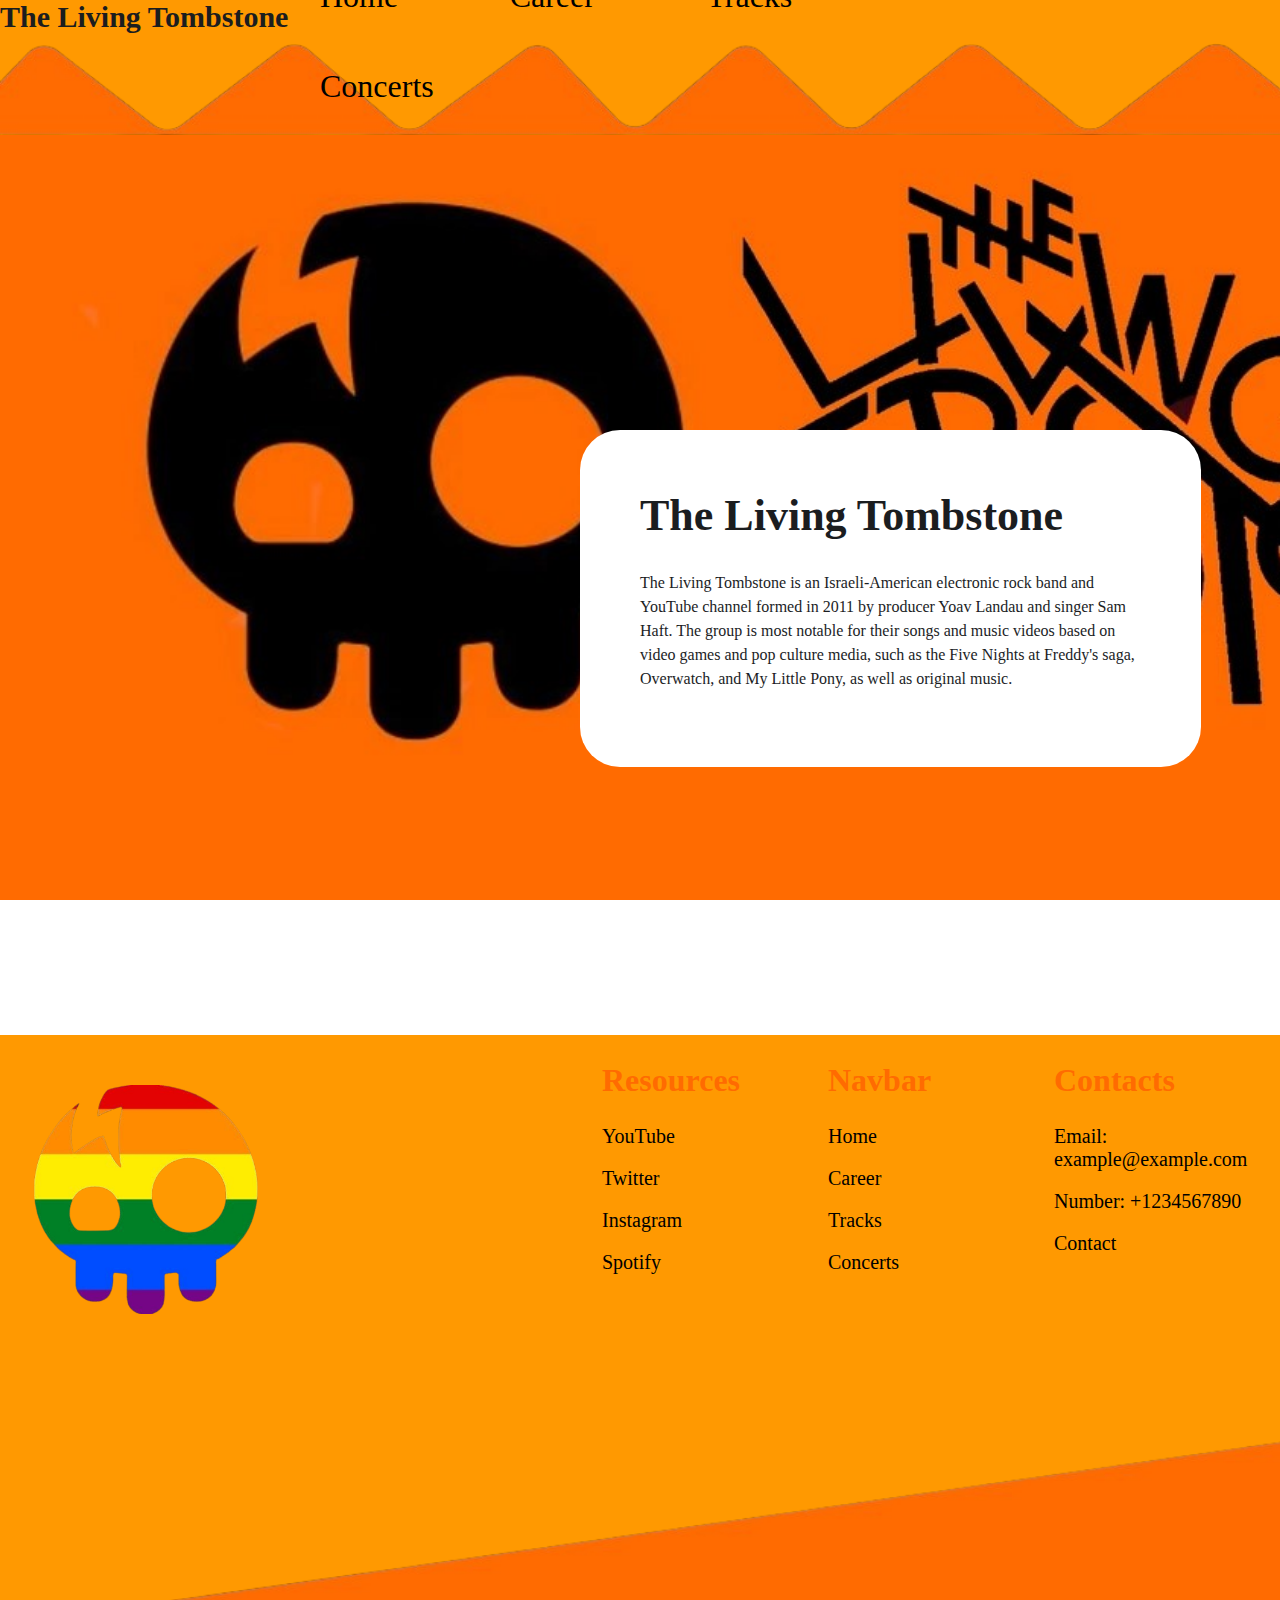
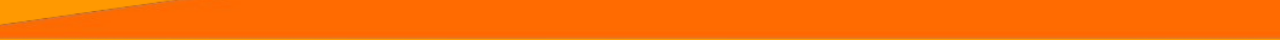
<file: index.html>
<!DOCTYPE html>
<html lang="en">
<head>
    <meta charset="UTF-8">
    <link rel="icon" href="[data-uri]" type="image/x-icon">
    <title>The Living Tombstone</title>
    <meta name="viewport" content="width=device-width, initial-scale=1.0">
    <link href="css/home.css" rel="stylesheet" type="text/css" />
</head>
<body>
    <nav class="navbar">
        <!-- Фонове зображення -->
        <div class="navbar-background"></div>
        
        <!-- Вміст навбару -->
        <h2 class="navbar-title">The Living Tombstone</h2>
        <ul class="navbar-list">
            <li class="navbar-item"><a class="navbar-link" href="index.html">Home</a></li>
            <li class="navbar-item"><a class="navbar-link" href="Career.html">Career</a></li>
            <li class="navbar-item"><a class="navbar-link" href="Tracks.html">Tracks</a></li>
            <li class="navbar-item"><a class="navbar-link" href="Concerts.html">Concerts</a></li>
        </ul>

        <div class="navbar-photo"></div>
    </nav>
    

    <div class="group-page">

        <div class="wrapper">
          <div class="group-text-container">
            <h1 class="group-title">The Living Tombstone</h1>
            <p class="group-descr">
                The Living Tombstone is an Israeli-American electronic rock band and
                YouTube channel formed in 2011 by producer Yoav Landau and singer Sam Haft. 
               The group is most notable for their songs and music videos based on video games and pop culture media, such as the Five Nights at Freddy's saga, Overwatch, and
               My Little Pony, as well as original music.
            </p>
          </div>
        </div>
      </div>

<!-- Модальное окно -->

<div  id="myModal" class="login-box">
    <span class="close" onclick="closeModal()">&times;</span>
    <form>
      <div class="user-box">
        <input type="text" id="name" name="name" required="">
        <label for="name">Имя и фамилия:</label>
      </div>
      <div class="user-box">
        <input type="tel" id="phone" name="phone" required="">
        <label for="phone">Номер телефона:</label>
      </div>
      <div class="user-box">
        <input type="mailto" id="email" name="email" required="">
        <label for="email">Email:</label>
      </div>
      <div class="user-box">
        <input type="text" id="holiday" name="holiday" required="">
        <label for="holiday">Выберите праздник:</label>
      </div>
      <a class="form-a" href="#" onclick="submitForm()">
        <span class="form-span"></span>
        <span class="form-span"></span>
        <span class="form-span"></span>
        <span class="form-span"></span>
        Submit
      </a>
    </form>
  </div>

      <footer>
        <div class="left-column">
            <img class="img-logo" src="css/logo.png" alt="Left Image">
        </div>
        <div class="footer-columns">
            <div class="column">
                <h2 class="footer-title">Resources</h4>
                <ul class="footer-list">
                    <li class="footer-item"><a class="footer-link" href="https://www.youtube.com/@TheLivingTombstone" target="_blank">YouTube</a></li>
                    <li class="footer-item"><a class="footer-link" href="https://twitter.com/LivingTombstone" target="_blank">Twitter</a></li>
                    <li class="footer-item"><a class="footer-link" href="https://www.instagram.com/livingtombstone/?hl=en" target="_blank">Instagram</a></li>
                    <li class="footer-item"><a class="footer-link" href="https://open.spotify.com/artist/0I6yADrmeyvw66g7yjkqIF?si=Vv6E0zGfQJ2tqJsg749qxw" target="_blank">Spotify</a></li>
                </ul>
            </div>
            <div class="column">
                <h2 class="footer-title">Navbar</h4>
                <ul class="footer-list">
                    <li class="footer-item"><a class="footer-link" href="index.html">Home</a></li>
                    <li class="footer-item"><a class="footer-link" href="Career.html">Career</a></li>
                    <li class="footer-item"><a class="footer-link" href="Tracks.html">Tracks</a></li>
                    <li class="navbar-item"><a class="footer-link" href="Concerts.html">Concerts</a></li>
                </ul>
            </div>
            <div class="column">
                <h2 class="footer-title">Contacts</h4>
                <ul class="footer-list">
                    <li class="footer-item"><a class="footer-link" href="mailto:example@example.com">Email: example@example.com</a></li>
                    <li class="footer-item"><a class="footer-link" href="tel:+1234567890">Number: +1234567890</a></li>
                    <li class="footer-item"><a class="footer-link" href="#" onclick="openModal()">Contact</a></li>
                </ul>
            </div>
        </div>
        <div class="bottom-image"></div>
    </footer>

    <script src="https://code.jquery.com/jquery-3.6.4.min.js"></script>
    <script src="script/script.js"></script>
</body>
</html>
</file>
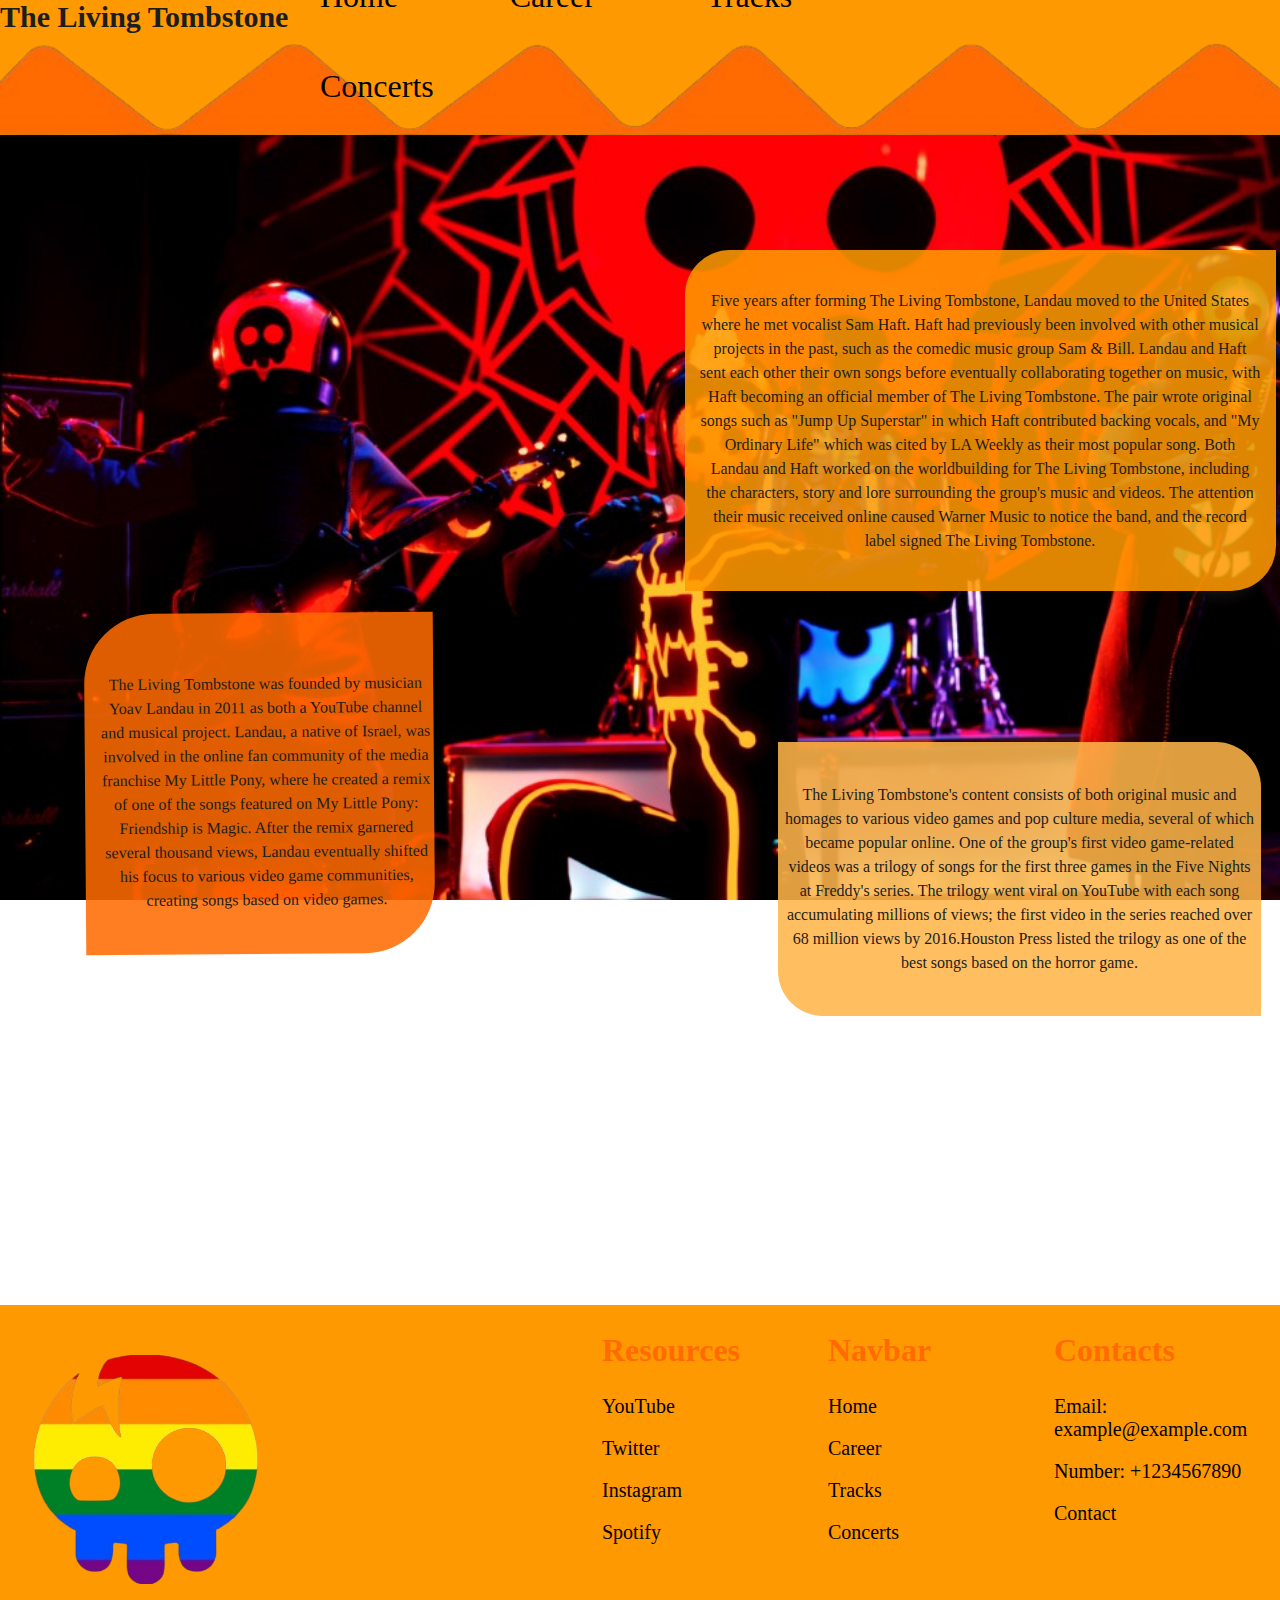
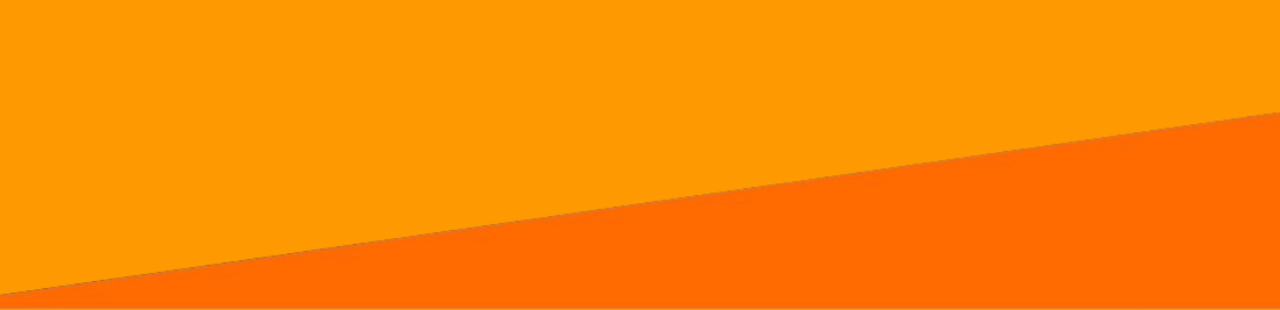
<file: Career.html>
<!DOCTYPE html>
<html lang="en">
<head>
    <meta charset="UTF-8">
    <link rel="icon" href="[data-uri]" type="image/x-icon">
    <title>The Living Tombstone</title>
    <meta name="viewport" content="width=device-width, initial-scale=1.0">
    <link href="css/career.css" rel="stylesheet" type="text/css" />
</head>
<body>
    <nav class="navbar">
        <!-- Фонове зображення -->
        <div class="navbar-background"></div>
        
        <!-- Вміст навбару -->
        <h2 class="navbar-title">The Living Tombstone</h2>
        <ul class="navbar-list">
            <li class="navbar-item"><a class="navbar-link" href="index.html">Home</a></li>
            <li class="navbar-item"><a class="navbar-link" href="Career.html">Career</a></li>
            <li class="navbar-item"><a class="navbar-link" href="Tracks.html">Tracks</a></li>
            <li class="navbar-item"><a class="navbar-link" href="Concerts.html">Concerts</a></li>
        </ul>

        <div class="navbar-photo"></div>
    </nav>
    

    <div class="group-page">
        <div class="wrapper">

            <div class="group-text-container-2">
                <p class="group-carer-2">
                    The Living Tombstone was founded by 
                    musician Yoav Landau in 2011 as both a 
                    YouTube channel and musical project. 
                    Landau, a native of Israel, was involved 
                    in the online fan community of the 
                    media franchise My Little Pony, where 
                    he created a remix of one of the songs 
                    featured on My Little Pony: Friendship is 
                    Magic. After the remix garnered several 
                    thousand views, Landau eventually 
                    shifted his focus to various video game 
                    communities, creating songs based on 
                    video games.
                </p>
            </div>

            <div class="group-text-container-3">
                <p class="group-carer-3">
                    The Living Tombstone's content consists of both original 
                    music and homages to various video games and pop 
                    culture media, several of which became popular online. 
                    One of the group's first video game-related videos was a 
                    trilogy of songs for the first three games in the Five Nights 
                    at Freddy's series. The trilogy went viral on YouTube with 
                    each song accumulating millions of views; the first video 
                    in the series reached over 68 million views by 
                    2016.Houston Press listed the trilogy as one of the best 
                    songs based on the horror game.
                </p>
            </div>

                <div class="group-text-container-1">
                    <p class="group-carer-1">
                        Five years after forming The Living Tombstone, Landau moved to the 
                        United States where he met vocalist Sam Haft. Haft had previously 
                        been involved with other musical projects in the past, such as the 
                        comedic music group Sam & Bill. Landau and Haft sent each other 
                        their own songs before eventually collaborating together on music, 
                        with Haft becoming an official member of The Living Tombstone. The 
                        pair wrote original songs such as "Jump Up Superstar" in which Haft 
                        contributed backing vocals, and "My Ordinary Life" which was cited 
                        by LA Weekly as their most popular song. Both Landau and Haft 
                        worked on the worldbuilding for The Living Tombstone, including the 
                        characters, story and lore surrounding the group's music and videos. 
                        The attention their music received online caused Warner Music to 
                        notice the band, and the record label signed The Living Tombstone.
                    </p>
                </div>

                
        </div>
      </div>

<!-- Модальное окно -->
<div  id="myModal" class="login-box">
    <span class="close" onclick="closeModal()">&times;</span>
    <form>
      <div class="user-box">
        <input type="text" id="name" name="name" required="">
        <label for="name">Имя и фамилия:</label>
      </div>
      <div class="user-box">
        <input type="tel" id="phone" name="phone" required="">
        <label for="phone">Номер телефона:</label>
      </div>
      <div class="user-box">
        <input type="mailto" id="email" name="email" required="">
        <label for="email">Email:</label>
      </div>
      <div class="user-box">
        <input type="text" id="holiday" name="holiday" required="">
        <label for="holiday">Выберите праздник:</label>
      </div>
      <a class="form-a" href="#" onclick="submitForm()">
        <span class="form-span"></span>
        <span class="form-span"></span>
        <span class="form-span"></span>
        <span class="form-span"></span>
        Submit
      </a>
    </form>
  </div>

      <footer>
        <div class="left-column">
            <img class="img-logo" src="css/logo.png" alt="Left Image">
        </div>
        <div class="footer-columns">
            <div class="column">
                <h2 class="footer-title">Resources</h4>
                <ul class="footer-list">
                    <li class="footer-item"><a class="footer-link" href="https://www.youtube.com/@TheLivingTombstone" target="_blank">YouTube</a></li>
                    <li class="footer-item"><a class="footer-link" href="https://twitter.com/LivingTombstone" target="_blank">Twitter</a></li>
                    <li class="footer-item"><a class="footer-link" href="https://www.instagram.com/livingtombstone/?hl=en" target="_blank">Instagram</a></li>
                    <li class="footer-item"><a class="footer-link" href="https://open.spotify.com/artist/0I6yADrmeyvw66g7yjkqIF?si=Vv6E0zGfQJ2tqJsg749qxw" target="_blank">Spotify</a></li>
                </ul>
            </div>
            <div class="column">
                <h2 class="footer-title">Navbar</h4>
                <ul class="footer-list">
                    <li class="footer-item"><a class="footer-link" href="index.html">Home</a></li>
                    <li class="footer-item"><a class="footer-link" href="Career.html">Career</a></li>
                    <li class="footer-item"><a class="footer-link" href="Tracks.html">Tracks</a></li>
                    <li class="navbar-item"><a class="footer-link" href="Concerts.html">Concerts</a></li>
                </ul>
            </div>
            <div class="column">
                <h2 class="footer-title">Contacts</h4>
                <ul class="footer-list">
                    <li class="footer-item"><a class="footer-link" href="mailto:example@example.com">Email: example@example.com</a></li>
                    <li class="footer-item"><a class="footer-link" href="tel:+1234567890">Number: +1234567890</a></li>
                    <li class="footer-item"><a class="footer-link" href="#" onclick="openModal()">Contact</a></li>
                </ul>
            </div>
        </div>
        <div class="bottom-image"></div>
    </footer>
    <script src="https://code.jquery.com/jquery-3.6.4.min.js"></script>
    <script src="script/script.js"></script>
</body>
</html>
</file>
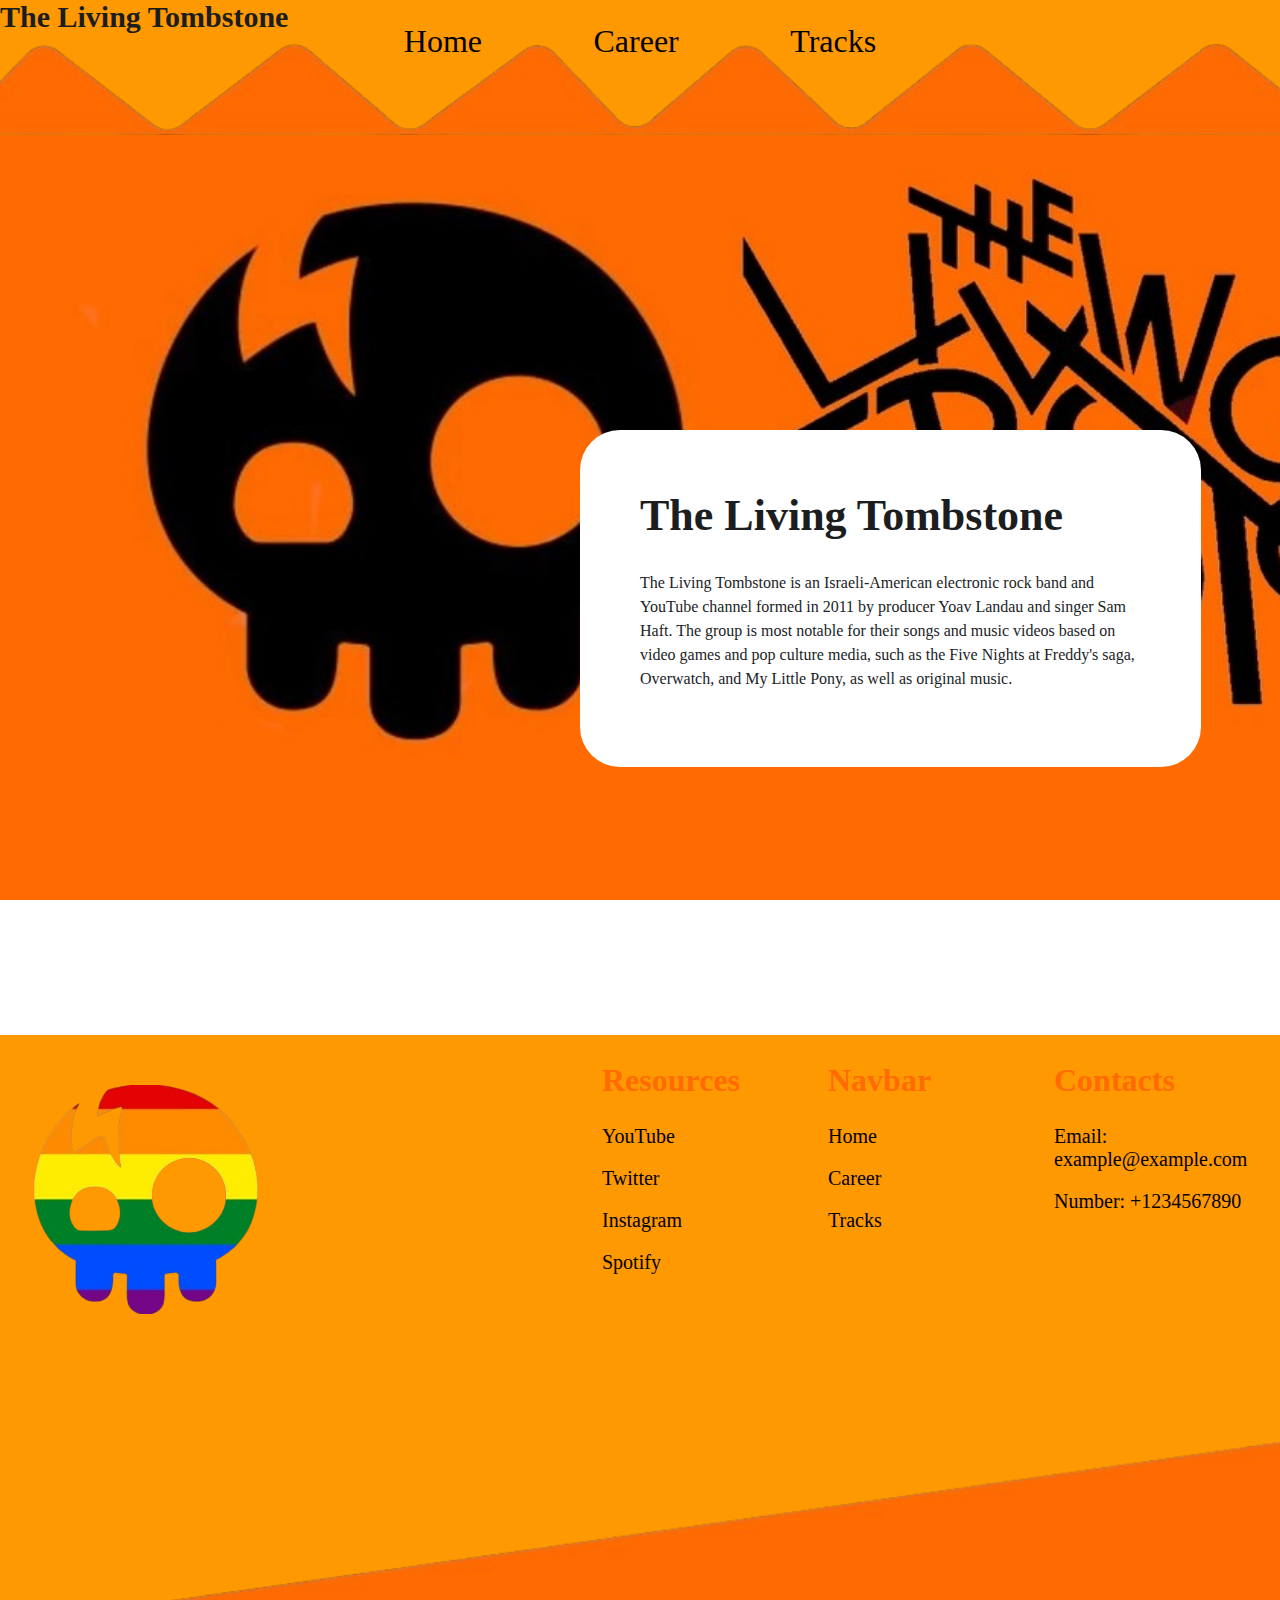
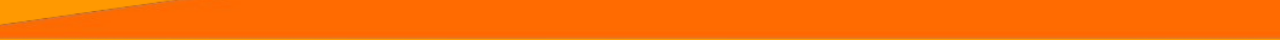
<file: The_Living_Tombstone.html>
<!DOCTYPE html>
<html lang="en">
<head>
    <meta charset="UTF-8">
    <link rel="icon" href="[data-uri]" type="image/x-icon">
    <title>The Living Tombstone</title>
    <meta name="viewport" content="width=device-width, initial-scale=1.0">
    <link href="css/home.css" rel="stylesheet" type="text/css" />
</head>
<body>
    <nav class="navbar">
        <!-- Фонове зображення -->
        <div class="navbar-background"></div>
        
        <!-- Вміст навбару -->
        <h2 class="navbar-title">The Living Tombstone</h2>
        <ul class="navbar-list">
            <li class="navbar-item"><a class="navbar-link" href="The_Living_Tombstone.html">Home</a></li>
            <li class="navbar-item"><a class="navbar-link" href="Career.html">Career</a></li>
            <li class="navbar-item"><a class="navbar-link" href="Tracks.html">Tracks</a></li>
        </ul>

        <div class="navbar-photo"></div>
    </nav>
    

    <div class="group-page">

        <div class="wrapper">
          <div class="group-text-container">
            <h1 class="group-title">The Living Tombstone</h1>
            <p class="group-descr">
                The Living Tombstone is an Israeli-American electronic rock band and
                YouTube channel formed in 2011 by producer Yoav Landau and singer Sam Haft. 
               The group is most notable for their songs and music videos based on video games and pop culture media, such as the Five Nights at Freddy's saga, Overwatch, and
               My Little Pony, as well as original music.
            </p>
          </div>
        </div>
      </div>

      <footer>
        <div class="left-column">
            <img class="img-logo" src="css/logo.png" alt="Left Image">
        </div>
        <div class="footer-columns">
            <div class="column">
                <h2 class="footer-title">Resources</h4>
                <ul class="footer-list">
                    <li class="footer-item"><a class="footer-link" href="https://www.youtube.com/@TheLivingTombstone" target="_blank">YouTube</a></li>
                    <li class="footer-item"><a class="footer-link" href="https://twitter.com/LivingTombstone" target="_blank">Twitter</a></li>
                    <li class="footer-item"><a class="footer-link" href="https://www.instagram.com/livingtombstone/?hl=en" target="_blank">Instagram</a></li>
                    <li class="footer-item"><a class="footer-link" href="https://open.spotify.com/artist/0I6yADrmeyvw66g7yjkqIF?si=Vv6E0zGfQJ2tqJsg749qxw" target="_blank">Spotify</a></li>
                </ul>
            </div>
            <div class="column">
                <h2 class="footer-title">Navbar</h4>
                <ul class="footer-list">
                    <li class="footer-item"><a class="footer-link" href="The_Living_Tombstone.html">Home</a></li>
                    <li class="footer-item"><a class="footer-link" href="Career.html">Career</a></li>
                    <li class="footer-item"><a class="footer-link" href="Tracks.html">Tracks</a></li>
                </ul>
            </div>
            <div class="column">
                <h2 class="footer-title">Contacts</h4>
                <ul class="footer-list">
                    <li class="footer-item"><a class="footer-link" href="mailto:example@example.com">Email: example@example.com</a></li>
                    <li class="footer-item"><a class="footer-link" href="tel:+1234567890">Number: +1234567890</a></li>
                </ul>
            </div>
        </div>
        <div class="bottom-image"></div>
    </footer>
</body>
</html>
</file>
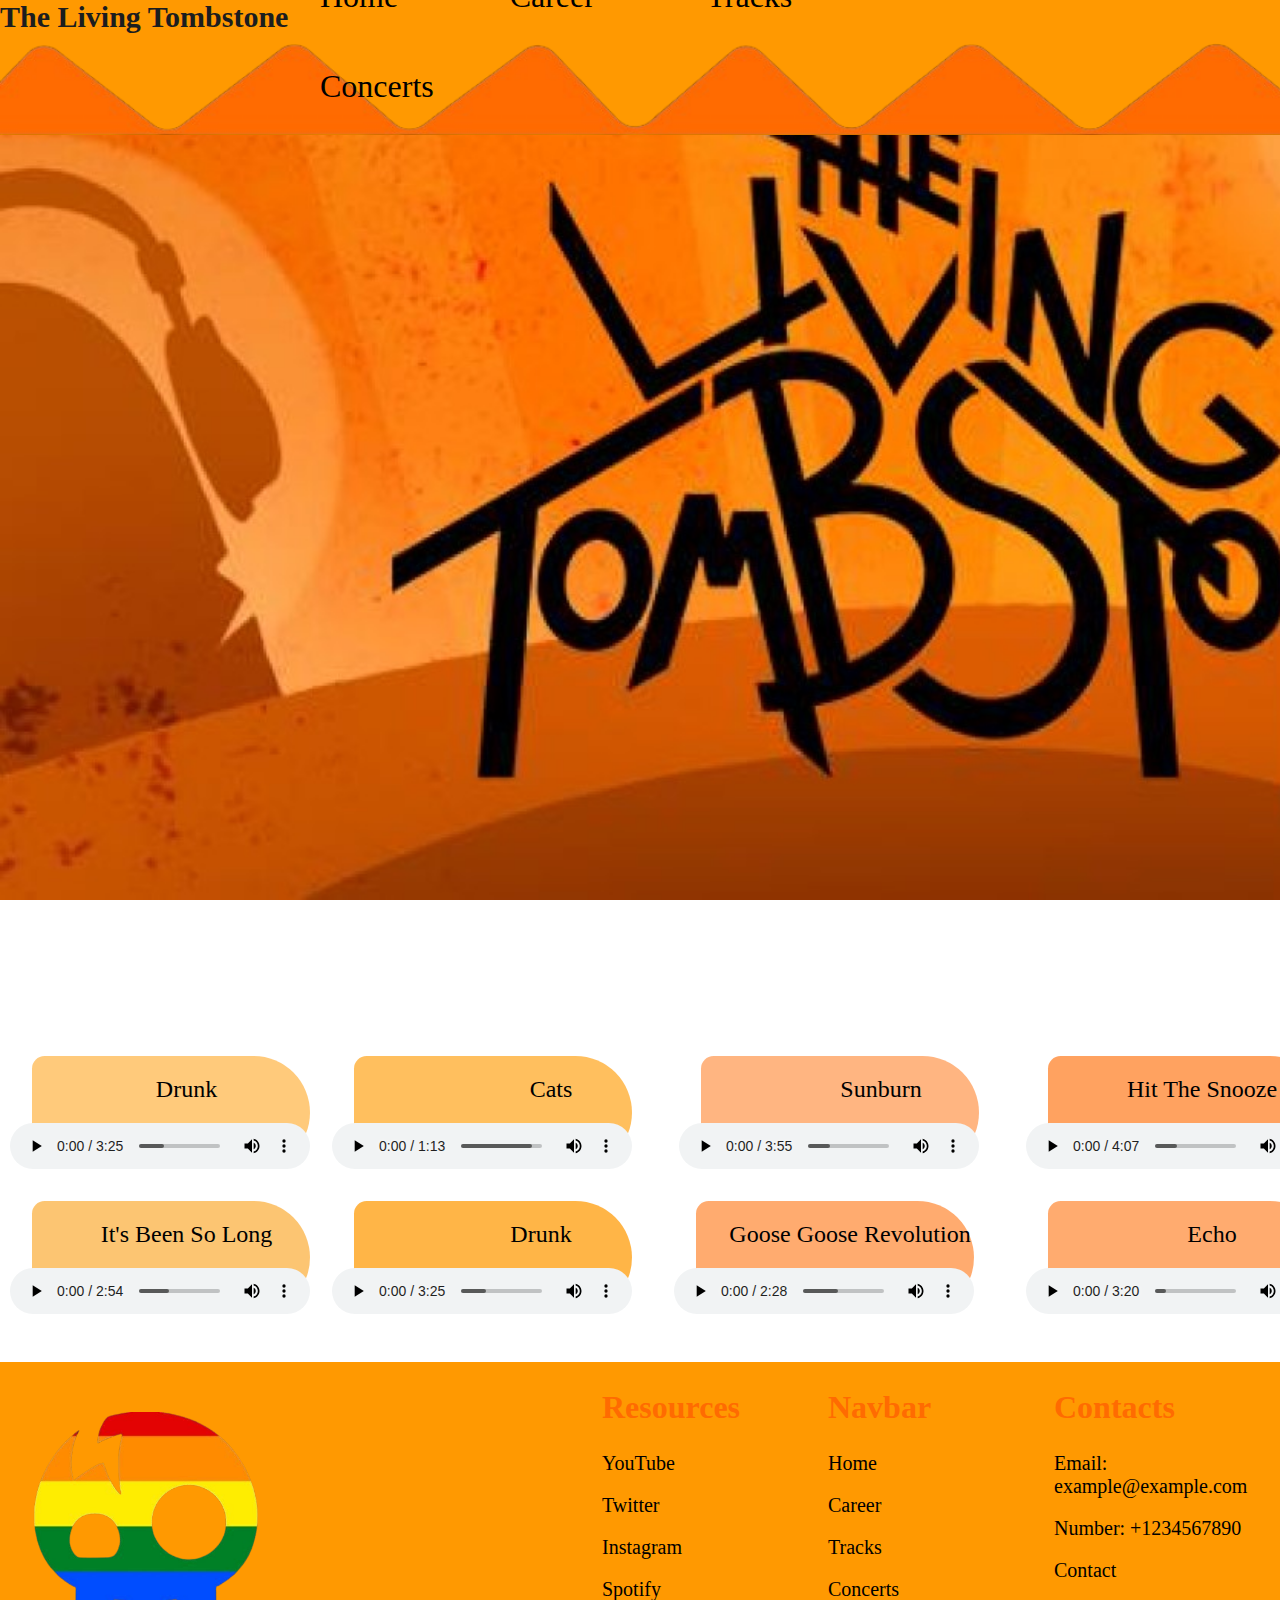
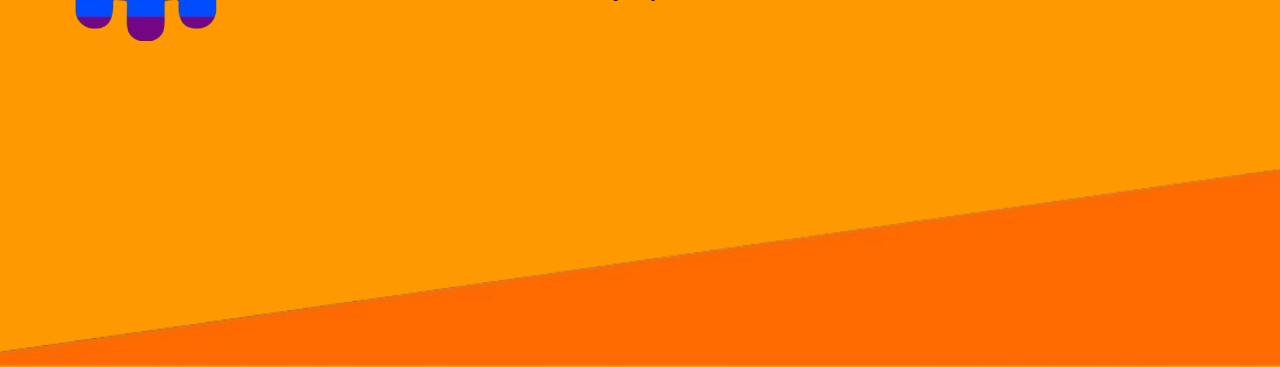
<file: Tracks.html>
<!DOCTYPE html>
<html lang="en">
<head>
    <meta charset="UTF-8">
    <link rel="icon" href="[data-uri]" type="image/x-icon">
    <title>The Living Tombstone</title>
    <meta name="viewport" content="width=device-width, initial-scale=1.0">
    <link href="css/tracks.css" rel="stylesheet" type="text/css" />
</head>
<body>
    <nav class="navbar">
        <!-- Фонове зображення -->
        <div class="navbar-background"></div>
        
        <!-- Вміст навбару -->
        <h2 class="navbar-title">The Living Tombstone</h2>
        <ul class="navbar-list">
            <li class="navbar-item"><a class="navbar-link" href="index.html">Home</a></li>
            <li class="navbar-item"><a class="navbar-link" href="Career.html">Career</a></li>
            <li class="navbar-item"><a class="navbar-link" href="Tracks.html">Tracks</a></li>
            <li class="navbar-item"><a class="navbar-link" href="Concerts.html">Concerts</a></li>
        </ul>

        <div class="navbar-photo"></div>
    </nav>
    

    <div class="group-page">
        <div class="wrapper">   
        </div>
    </div>

    <div class="tracks-menu">

        <div class="group-text-container-1">
          <h4 class="track-title"><a class="track" href="https://youtu.be/T3hTwgDy_Ww?si=yugxG2TaezVcpspK" target="_blank">Drunk</a></h4>
          <audio controls id="player">
<source src="audio/The Living Tombstone Drunk.mp3" type="audio/mp3">
<source src="https://s3-us-west-2.amazonaws.com/s.cdpn.io/15309/audio.ogg" type="audio/ogg">
<track src="https://s3-us-west-2.amazonaws.com/s.cdpn.io/15309/transcription.vtt" label="English Captions" kind="subtitles" srclang="en-us" default />
Your browser does not support HTML5 audio.
</audio>
         
        </div>

        <div class="group-text-container-2">
            <h4 class="track-title"><a class="track" href="https://youtu.be/gk-aCL6eyGc?si=dfeLtCdeZmkz57fE" target="_blank">It's Been So Long</a></h4>
          <audio controls id="player">
<source src="audio/The Living Tombstone It's Been So Long.mp3" type="audio/mp3">
<source src="https://s3-us-west-2.amazonaws.com/s.cdpn.io/15309/audio.ogg" type="audio/ogg">
<track src="https://s3-us-west-2.amazonaws.com/s.cdpn.io/15309/transcription.vtt" label="English Captions" kind="subtitles" srclang="en-us" default />
Your browser does not support HTML5 audio.
</audio>
        </div>

        <div class="group-text-container-3">
            <h4 class="track-title"><a class="track" href="https://youtu.be/_yqSbnbUsj4?si=Y8uqea4vfyiks2po" target="_blank">Cats</a></h4>
          <audio controls id="player">
<source src="audio/The Living Tombstone Cats.mp3" type="audio/mp3">
<source src="https://s3-us-west-2.amazonaws.com/s.cdpn.io/15309/audio.ogg" type="audio/ogg">
<track src="https://s3-us-west-2.amazonaws.com/s.cdpn.io/15309/transcription.vtt" label="English Captions" kind="subtitles" srclang="en-us" default />
Your browser does not support HTML5 audio.
</audio>
          
        </div>

        <div class="group-text-container-4">
            <h4 class="track-title"><a class="track" href="https://youtu.be/T3hTwgDy_Ww?si=yugxG2TaezVcpspK" target="_blank">Drunk</a></h4>
          <audio controls id="player">
<source src="audio/The Living Tombstone Drunk.mp3" type="audio/mp3">
<source src="https://s3-us-west-2.amazonaws.com/s.cdpn.io/15309/audio.ogg" type="audio/ogg">
<track src="https://s3-us-west-2.amazonaws.com/s.cdpn.io/15309/transcription.vtt" label="English Captions" kind="subtitles" srclang="en-us" default />
Your browser does not support HTML5 audio.
</audio>
        </div>

        <div class="group-text-container-5">
          
            <h4 class="track-title"><a class="track" href="https://youtu.be/mPhY1OQkISg?si=hJEARTiQz5-uB4iY" target="_blank">Sunburn</a></h4>
          <audio controls id="player">
<source src="audio/The Living Tombstone Sunburn.mp3" type="audio/mpeg">
<source src="https://s3-us-west-2.amazonaws.com/s.cdpn.io/15309/audio.ogg" type="audio/ogg">
<track src="https://s3-us-west-2.amazonaws.com/s.cdpn.io/15309/transcription.vtt" label="English Captions" kind="subtitles" srclang="en-us" default />
Your browser does not support HTML5 audio.
</audio>
        </div>

        <div class="group-text-container-6">
            <h4 class="track-title"><a class="track" href="https://youtu.be/n3DfLpdhXkg?si=_1xKhJr_2XfTtjal" target="_blank">Goose Goose Revolution</a></h4>
          <audio controls id="player">
<source src="audio/The Living Tombstone Goose Goose Revolution.mp3" type="audio/mpeg">
<source src="https://s3-us-west-2.amazonaws.com/s.cdpn.io/15309/audio.ogg" type="audio/ogg">
<track src="https://s3-us-west-2.amazonaws.com/s.cdpn.io/15309/transcription.vtt" label="English Captions" kind="subtitles" srclang="en-us" default />
Your browser does not support HTML5 audio.
</audio>
        </div>

        <div class="group-text-container-7">
            <h4 class="track-title"><a class="track" href="https://youtu.be/2_ZhBy9tnpE?si=3EhNwWcsWQ6jjo6f" target="_blank">Hit The Snooze</a></h4>
          <audio controls id="player">
<source src="audio/The Living Tombstone Hit The Snooze.mp3" type="audio/mpeg">
<source src="https://s3-us-west-2.amazonaws.com/s.cdpn.io/15309/audio.ogg" type="audio/ogg">
<track src="https://s3-us-west-2.amazonaws.com/s.cdpn.io/15309/transcription.vtt" label="English Captions" kind="subtitles" srclang="en-us" default />
Your browser does not support HTML5 audio.
</audio>
        </div>

        <div class="group-text-container-8">
            <h4 class="track-title"><a class="track" href="https://youtu.be/i92AZxL6Wl4?si=3YhP2TPoaUWRgIa5" target="_blank">Echo</a></h4>
          <audio controls id="player">
<source src="audio/The Living Tombstone Echo (Feat. Crusher-P).mp3" type="audio/mpeg">
<source src="https://s3-us-west-2.amazonaws.com/s.cdpn.io/15309/audio.ogg" type="audio/ogg">
<track src="https://s3-us-west-2.amazonaws.com/s.cdpn.io/15309/transcription.vtt" label="English Captions" kind="subtitles" srclang="en-us" default />
Your browser does not support HTML5 audio.
</audio>
        </div>
            
</div>
    </div>

<!-- Модальное окно -->
<div  id="myModal" class="login-box">
    <span class="close" onclick="closeModal()">&times;</span>
    <form>
      <div class="user-box">
        <input type="text" id="name" name="name" required="">
        <label for="name">Имя и фамилия:</label>
      </div>
      <div class="user-box">
        <input type="tel" id="phone" name="phone" required="">
        <label for="phone">Номер телефона:</label>
      </div>
      <div class="user-box">
        <input type="mailto" id="email" name="email" required="">
        <label for="email">Email:</label>
      </div>
      <div class="user-box">
        <input type="text" id="holiday" name="holiday" required="">
        <label for="holiday">Выберите праздник:</label>
      </div>
      <a class="form-a" href="#" onclick="submitForm()">
        <span class="form-span"></span>
        <span class="form-span"></span>
        <span class="form-span"></span>
        <span class="form-span"></span>
        Submit
      </a>
    </form>
  </div>

      <footer>
        <div class="left-column">
            <img class="img-logo" src="css/logo.png" alt="Left Image">
        </div>
        <div class="footer-columns">
            <div class="column">
                <h2 class="footer-title">Resources</h4>
                <ul class="footer-list">
                    <li class="footer-item"><a class="footer-link" href="https://www.youtube.com/@TheLivingTombstone" target="_blank">YouTube</a></li>
                    <li class="footer-item"><a class="footer-link" href="https://twitter.com/LivingTombstone" target="_blank">Twitter</a></li>
                    <li class="footer-item"><a class="footer-link" href="https://www.instagram.com/livingtombstone/?hl=en" target="_blank">Instagram</a></li>
                    <li class="footer-item"><a class="footer-link" href="https://open.spotify.com/artist/0I6yADrmeyvw66g7yjkqIF?si=Vv6E0zGfQJ2tqJsg749qxw" target="_blank">Spotify</a></li>
                </ul>
            </div>
            <div class="column">
                <h2 class="footer-title">Navbar</h4>
                <ul class="footer-list">
                    <li class="footer-item"><a class="footer-link" href="index.html">Home</a></li>
                    <li class="footer-item"><a class="footer-link" href="Career.html">Career</a></li>
                    <li class="footer-item"><a class="footer-link" href="Tracks.html">Tracks</a></li>
                    <li class="navbar-item"><a class="footer-link" href="Concerts.html">Concerts</a></li>
                </ul>
            </div>
            <div class="column">
                <h2 class="footer-title">Contacts</h4>
                <ul class="footer-list">
                    <li class="footer-item"><a class="footer-link" href="mailto:example@example.com">Email: example@example.com</a></li>
                    <li class="footer-item"><a class="footer-link" href="tel:+1234567890">Number: +1234567890</a></li>
                    <li class="footer-item"><a class="footer-link" href="#" onclick="openModal()">Contact</a></li>
                </ul>
            </div>
        </div>
        <div class="bottom-image"></div>
    </footer>
    <script src="https://code.jquery.com/jquery-3.6.4.min.js"></script>
    <script src="script/script.js"></script>
</body>
</html>
</file>
<file: css/home.css>
html {
    height: 100%;
    width: 100%;
  }
  
  body {
    font-family: 'Montserrat', sans-serif;
    margin: 0;
    height: 100%;
    width: 100%;
  }
  /* navbar */

.navbar {
    position: relative;
    background-color: #FF9901;
    height: 135px;
}

/* Фонове зображення */
.navbar-background {
    position: absolute;
    bottom: 0;
    left: 0;
    width: 100%;
    height: 92px;
    background-image: url('wave.png'); 
    background-size: cover;
    background-repeat: no-repeat;
}

/* Стилі для списку навігації */
.navbar-list {
    list-style-type: none;
    margin: 0;
    padding: 0;
    position: absolute;
    top: 50%;
    left: 50%;
    transform: translate(-50%, -50%);
}

.navbar-list .navbar-item {
    display: inline-block;
    margin-right: 107px;
    margin-bottom: 53px;
}

.navbar-title {
    color: #1B1D1F;
    font-family: Montserrat;
    font-size: 30px;
    font-style: normal;
    font-weight: 700;
    line-height: normal;
    margin-top: 0;
}

.navbar-list .navbar-item:last-child {
    margin-right: 0;
}

.navbar-item:hover{
    text-decoration: underline;
}

.navbar-list .navbar-link {
    text-decoration: none;
    color: #000;
    font-family: Montserrat;
    font-size: 32px;
    font-style: normal;
    font-weight: 400;
    line-height: normal;
}

  /* main */

.group-title {
    color: #1B1D1F;
    font-family: Montserrat;
    font-size: 44px;
    font-style: normal;
    font-weight: 600;
    line-height: normal;
    margin-top: 0;
  }
  
  .group-descr {
    color: #1B1D1F;
    font-family: Montserrat Alternates;
    font-size: 16px;
    font-style: normal;
    font-weight: 400;
    line-height: 24px;
  }
  
  .group-page {
    background: url("mainphoto.jpg");
    background-size: cover;
    width: 100%;
    height: 100%;
    background-attachment: fixed;
  }
  
  .wrapper {
    width: 1170px;
    height: 100%;
    margin: auto;
    display: flex;
    align-items: center;
    position: relative;
  }

  .group-text-container {
    border-radius: 40px;
    background: #FFF;
    padding-left: 60px;
    padding-top: 60px;
    padding-right: 60px;
    padding-bottom: 60px;
    box-sizing: border-box;
    width: 811px;
    margin-left: 525px;
    margin-right: 24px;
    margin-top: 27px;
  }

/* footer */

footer {
    background-color: #FF9901;
    display: flex;
    flex-wrap: wrap;
    justify-content: space-between;
    align-items: flex-start;
}

.left-column .img-logo {
    max-width: 229px;
    padding-top: 50px;
    padding-left: 32px;
    padding-bottom: 107px;
    padding-right: 341px;
}

.footer-columns {
    display: flex;
    flex: 1;
    justify-content: space-between;
}

.column {
    flex: 1;
    padding-right: 20px;
}

.footer-list {
    list-style-type: none;
    padding: 0;
}

.column h4 {
    font-size: 16px;
}

.bottom-image{
    width: 100%;
    height: 215px;
    background-image: url('triangle.png');
    background-size: cover;
    background-repeat: no-repeat;
    background-position: center;
}

/* Стили для модального окна */
  
.login-box {
    display: none;
    position: absolute;
    top: 50%;
    left: 50%;
    width: 400px;
    padding: 40px;
    transform: translate(-50%, -50%);
    background: rgba(0,0,0,.5);
    box-sizing: border-box;
    box-shadow: 0 15px 25px rgba(0,0,0,.6);
    border-radius: 10px;
  }
  
  .login-box h2 {
    margin: 0 0 30px;
    padding: 0;
    color: #fff;
    text-align: center;
  }
  
  .login-box .user-box {
    position: relative;
  }
  
  .login-box .user-box input {
    width: 100%;
    padding: 10px 0;
    font-size: 16px;
    color: #fff;
    margin-bottom: 30px;
    border: none;
    border-bottom: 1px solid #fff;
    outline: none;
    background: transparent;
  }
  .login-box .user-box label {
    position: absolute;
    top:0;
    left: 0;
    padding: 10px 0;
    font-size: 16px;
    color: #fff;
    pointer-events: none;
    transition: .5s;
  }
  
  .login-box .user-box input:focus ~ label,
  .login-box .user-box input:valid ~ label {
    top: -20px;
    left: 0;
    color: #03e9f4;
    font-size: 12px;
  }
  
  .login-box form a {
    position: relative;
    display: inline-block;
    padding: 10px 20px;
    color: #03e9f4;
    font-size: 16px;
    text-decoration: none;
    text-transform: uppercase;
    overflow: hidden;
    transition: .5s;
    margin-top: 40px;
    letter-spacing: 4px
  }
  
  .login-box a:hover {
    background: #03e9f4;
    color: #fff;
    border-radius: 5px;
    box-shadow: 0 0 5px #03e9f4,
                0 0 25px #03e9f4,
                0 0 50px #03e9f4,
                0 0 100px #03e9f4;
  }
  
  .login-box a span {
    position: absolute;
    display: block;
  }
  
  .login-box a span:nth-child(1) {
    top: 0;
    left: -100%;
    width: 100%;
    height: 2px;
    background: linear-gradient(90deg, transparent, #03e9f4);
    animation: btn-anim1 1s linear infinite;
  }
  
  @keyframes btn-anim1 {
    0% {
      left: -100%;
    }
    50%,100% {
      left: 100%;
    }
  }
  
  .login-box a span:nth-child(2) {
    top: -100%;
    right: 0;
    width: 2px;
    height: 100%;
    background: linear-gradient(180deg, transparent, #03e9f4);
    animation: btn-anim2 1s linear infinite;
    animation-delay: .25s
  }
  
  @keyframes btn-anim2 {
    0% {
      top: -100%;
    }
    50%,100% {
      top: 100%;
    }
  }
  
  .login-box a span:nth-child(3) {
    bottom: 0;
    right: -100%;
    width: 100%;
    height: 2px;
    background: linear-gradient(270deg, transparent, #03e9f4);
    animation: btn-anim3 1s linear infinite;
    animation-delay: .5s
  }
  
  @keyframes btn-anim3 {
    0% {
      right: -100%;
    }
    50%,100% {
      right: 100%;
    }
  }
  
  .login-box a span:nth-child(4) {
    bottom: -100%;
    left: 0;
    width: 2px;
    height: 100%;
    background: linear-gradient(360deg, transparent, #03e9f4);
    animation: btn-anim4 1s linear infinite;
    animation-delay: .75s
  }
  
  @keyframes btn-anim4 {
    0% {
      bottom: -100%;
    }
    50%,100% {
      bottom: 100%;
    }
  }
  
  .close {
      color: #aaa;
      float: top;
      font-size: 28px;
      font-weight: bold;
  }
  
  .close:hover,
  .close:focus {
      color: black;
      text-decoration: none;
      cursor: pointer;
  }


.footer-title{
    color: #FF6B01;
    font-family: Montserrat;
    font-size: 32px;
    font-style: normal;
    font-weight: 600;
    line-height: normal;
}

.footer-item {
    color: #000;
    font-family: Montserrat;
    font-size: 20px;
    font-style: normal;
    font-weight: 500;
    line-height: normal;
    padding-bottom: 19px;
}

.footer-link {
    text-decoration: none;
    color: #000;
    font-family: Montserrat;
    font-size: 20px;
    font-style: normal;
    font-weight: 500;
    line-height: normal;
}

.footer-item:hover{
    text-decoration: underline;
}
</file>
<file: css/career.css>
html {
    height: 100%;
    width: 100%;
  }
  
  body {
    font-family: 'Montserrat', sans-serif;
    margin: 0;
    height: 100%;
    width: 100%;
  }
  /* navbar */

.navbar {
    position: relative;
    background-color: #FF9901;
    height: 135px;
}

/* Фонове зображення */
.navbar-background {
    position: absolute;
    bottom: 0;
    left: 0;
    width: 100%;
    height: 92px;
    background-image: url('wave.png'); 
    background-size: cover;
    background-repeat: no-repeat;
}

/* Стилі для списку навігації */
.navbar-list {
    list-style-type: none;
    margin: 0;
    padding: 0;
    position: absolute;
    top: 50%;
    left: 50%;
    transform: translate(-50%, -50%);
}

.navbar-list .navbar-item {
    display: inline-block;
    margin-right: 107px;
    margin-bottom: 53px;
}

.navbar-title {
    color: #1B1D1F;
    font-family: Montserrat;
    font-size: 30px;
    font-style: normal;
    font-weight: 700;
    line-height: normal;
    margin-top: 0;
}

.navbar-list .navbar-item:last-child {
    margin-right: 0;
}

.navbar-item:hover{
    text-decoration: underline;
}

.navbar-list .navbar-link {
    text-decoration: none;
    color: #000;
    font-family: Montserrat;
    font-size: 32px;
    font-style: normal;
    font-weight: 400;
    line-height: normal;
}

  /* main */
  
  .group-page {
    background-image: url("group.jpg");
    background-size: cover;
    width: 100%;
    height: 1170px;
    margin-top: 0;
    background-attachment: fixed;
  }
  
.wrapper {
    width: 1170px;
    height: 100%;
    margin: 0;
    display: flex;
    position: relative;
}

.group-text-container-1 {
    width: 591px;
    height: 341px;
    flex-shrink: 0;
    border-radius: 45px 0px;
    background: rgba(255, 153, 1, 0.87);
    display: flex;
    align-items: center;
    position: absolute;
    margin-left: 685px;
    margin-top: 115px;
    box-sizing: border-box;
  }
  
.group-text-container-2{
    width: 349px;
    height: 341px;
    transform: rotate(-0.438deg);
    flex-shrink: 0;
    border-radius: 70px 0px;
    background: rgba(255, 107, 1, 0.87);
    display: flex;
    align-items: center;
    position: absolute;
    margin-top: 478px;
    margin-left: 85px;
    box-sizing: border-box;
}

.group-text-container-3 {
    width: 483px;
    height: 274px;
    flex-shrink: 0;
    border-radius: 0px 45px;
    background: rgba(255, 182, 72, 0.87);
    display: flex;
    align-items: center;
    position: absolute;
    margin-top: 607px;
    margin-left: 778px;
    box-sizing: border-box;
}
  
  .group-carer-1 {
    color: #1B1D1F;
    text-align: center;
    font-family: Montserrat Alternates;
    font-size: 16px;
    font-style: normal;
    font-weight: 400;
    line-height: 24px;
    margin-left: 14px;
    margin-right: 15px;
  }

  .group-carer-2 {
    color: #1B1D1F;
    text-align: center;
    font-family: Montserrat Alternates;
    font-size: 16px;
    font-style: normal;
    font-weight: 400;
    line-height: 24px;
    margin-left: 13.11px;
    padding-top: 15.04px;
    margin-bottom: 14.1px;
  }

  .group-carer-3 {
    color: #1B1D1F;
    text-align: center;
    font-family: Montserrat Alternates;
    font-size: 16px;
    font-style: normal;
    font-weight: 400;
    line-height: 24px;
    margin-top: 15px;
    margin-left: 5px;
    margin-right: 5px;
  }


/* Стили для модального окна */
.login-box {
    display: none;
    position: absolute;
    top: 50%;
    left: 50%;
    width: 400px;
    padding: 40px;
    transform: translate(-50%, -50%);
    background: rgba(0,0,0,.5);
    box-sizing: border-box;
    box-shadow: 0 15px 25px rgba(0,0,0,.6);
    border-radius: 10px;
  }
  
  .login-box h2 {
    margin: 0 0 30px;
    padding: 0;
    color: #fff;
    text-align: center;
  }
  
  .login-box .user-box {
    position: relative;
  }
  
  .login-box .user-box input {
    width: 100%;
    padding: 10px 0;
    font-size: 16px;
    color: #fff;
    margin-bottom: 30px;
    border: none;
    border-bottom: 1px solid #fff;
    outline: none;
    background: transparent;
  }
  .login-box .user-box label {
    position: absolute;
    top:0;
    left: 0;
    padding: 10px 0;
    font-size: 16px;
    color: #fff;
    pointer-events: none;
    transition: .5s;
  }
  
  .login-box .user-box input:focus ~ label,
  .login-box .user-box input:valid ~ label {
    top: -20px;
    left: 0;
    color: #03e9f4;
    font-size: 12px;
  }
  
  .login-box form a {
    position: relative;
    display: inline-block;
    padding: 10px 20px;
    color: #03e9f4;
    font-size: 16px;
    text-decoration: none;
    text-transform: uppercase;
    overflow: hidden;
    transition: .5s;
    margin-top: 40px;
    letter-spacing: 4px
  }
  
  .login-box a:hover {
    background: #03e9f4;
    color: #fff;
    border-radius: 5px;
    box-shadow: 0 0 5px #03e9f4,
                0 0 25px #03e9f4,
                0 0 50px #03e9f4,
                0 0 100px #03e9f4;
  }
  
  .login-box a span {
    position: absolute;
    display: block;
  }
  
  .login-box a span:nth-child(1) {
    top: 0;
    left: -100%;
    width: 100%;
    height: 2px;
    background: linear-gradient(90deg, transparent, #03e9f4);
    animation: btn-anim1 1s linear infinite;
  }
  
  @keyframes btn-anim1 {
    0% {
      left: -100%;
    }
    50%,100% {
      left: 100%;
    }
  }
  
  .login-box a span:nth-child(2) {
    top: -100%;
    right: 0;
    width: 2px;
    height: 100%;
    background: linear-gradient(180deg, transparent, #03e9f4);
    animation: btn-anim2 1s linear infinite;
    animation-delay: .25s
  }
  
  @keyframes btn-anim2 {
    0% {
      top: -100%;
    }
    50%,100% {
      top: 100%;
    }
  }
  
  .login-box a span:nth-child(3) {
    bottom: 0;
    right: -100%;
    width: 100%;
    height: 2px;
    background: linear-gradient(270deg, transparent, #03e9f4);
    animation: btn-anim3 1s linear infinite;
    animation-delay: .5s
  }
  
  @keyframes btn-anim3 {
    0% {
      right: -100%;
    }
    50%,100% {
      right: 100%;
    }
  }
  
  .login-box a span:nth-child(4) {
    bottom: -100%;
    left: 0;
    width: 2px;
    height: 100%;
    background: linear-gradient(360deg, transparent, #03e9f4);
    animation: btn-anim4 1s linear infinite;
    animation-delay: .75s
  }
  
  @keyframes btn-anim4 {
    0% {
      bottom: -100%;
    }
    50%,100% {
      bottom: 100%;
    }
  }
  
  .close {
      color: #aaa;
      float: top;
      font-size: 28px;
      font-weight: bold;
  }
  
  .close:hover,
  .close:focus {
      color: black;
      text-decoration: none;
      cursor: pointer;
  }

/* footer */

footer {
    background-color: #FF9901;
    display: flex;
    flex-wrap: wrap;
    justify-content: space-between;
    align-items: flex-start;
}

.left-column .img-logo {
    max-width: 229px;
    padding-top: 50px;
    padding-left: 32px;
    padding-bottom: 107px;
    padding-right: 341px;
}

.footer-columns {
    display: flex;
    flex: 1;
    justify-content: space-between;
}

.column {
    flex: 1;
    padding-right: 20px;
}

.footer-list {
    list-style-type: none;
    padding: 0;
}

.column h4 {
    font-size: 16px;
}

.bottom-image{
    width: 100%;
    height: 215px;
    background-image: url('triangle.png');
    background-size: cover;
    background-repeat: no-repeat;
    background-position: center;
}

.footer-title{
    color: #FF6B01;
    font-family: Montserrat;
    font-size: 32px;
    font-style: normal;
    font-weight: 600;
    line-height: normal;
}

.footer-item {
    color: #000;
    font-family: Montserrat;
    font-size: 20px;
    font-style: normal;
    font-weight: 500;
    line-height: normal;
    padding-bottom: 19px;
}

.footer-link {
    text-decoration: none;
    color: #000;
    font-family: Montserrat;
    font-size: 20px;
    font-style: normal;
    font-weight: 500;
    line-height: normal;
}

.footer-item:hover{
    text-decoration: underline;
}
</file>
<file: css/tracks.css>
html {
    height: 100%;
    width: 100%;
  }
  
  body {
    font-family: 'Montserrat', sans-serif;
    margin: 0;
    height: 100%;
    width: 100%;
    -moz-osx-font-smoothing: grayscale;
	-webkit-font-smoothing: antialiased;
  }
  /* navbar */

.navbar {
    position: relative;
    background-color: #FF9901;
    height: 135px;
}

/* Фонове зображення */
.navbar-background {
    position: absolute;
    bottom: 0;
    left: 0;
    width: 100%;
    height: 92px;
    background-image: url('wave.png'); 
    background-size: cover;
    background-repeat: no-repeat;
}

/* Стилі для списку навігації */
.navbar-list {
    list-style-type: none;
    margin: 0;
    padding: 0;
    position: absolute;
    top: 50%;
    left: 50%;
    transform: translate(-50%, -50%);
}

.navbar-list .navbar-item {
    display: inline-block;
    margin-right: 107px;
    margin-bottom: 53px;
}

.navbar-title {
    color: #1B1D1F;
    font-family: Montserrat;
    font-size: 30px;
    font-style: normal;
    font-weight: 700;
    line-height: normal;
    margin-top: 0;
}

.navbar-list .navbar-item:last-child {
    margin-right: 0;
}

.navbar-item:hover{
    text-decoration: underline;
}

.navbar-list .navbar-link {
    text-decoration: none;
    color: #000;
    font-family: Montserrat;
    font-size: 32px;
    font-style: normal;
    font-weight: 400;
    line-height: normal;
}

/* main */

.group-page {
    background-image: url("tracks.jpg");
    background-size: cover;
    width: 100%;
    height: 100%;
    margin-top: 0;
    background-attachment: fixed;
  }
  
.wrapper {
    width: 1170px;
    height: 100%;
    margin: 0;
    display: flex;
    align-items: center;
    position: relative;
}

.tracks-menu {
    margin-bottom: 327px;
}

.group-text-container-1 {
    width: 278px;
    height: 113px;
    flex-shrink: 0;
    border-radius: 20px 90px 90px 20px;
    background: rgba(255, 182, 72, 0.72);
    text-align: center;
    position: absolute;
    padding-left: 31px;
    margin-top: 21px;
    margin-left: 32px;
    box-sizing: border-box;
    display: flex;
    flex-direction: column;

}

.group-text-container-1 audio {
    align-self: flex-end; /* Размещает аудио в конце контейнера */
}

[aria-pressed="true"] {
   border: 2px solid red;
   background: #FAFAAE;
}

[aria-pressed="false"] {
   border: 2px solid #000;
}

.visually-hidden { 
  position: absolute; 
  overflow: hidden; 
  clip: rect(0 0 0 0); 
  height: 1px; width: 1px; 
  margin: -1px; padding: 0; border: 0; 
}

.group-text-container-2 {
    width: 278px;
    height: 113px;
    flex-shrink: 0;
    border-radius: 20px 90px 90px 20px;
    background: rgba(251, 174, 60, 0.72);
    text-align: center;
    position: absolute;
    margin-top: 166px;
    margin-left: 32px;
    padding-left: 31px;
    box-sizing: border-box;
    display: flex;
  flex-direction: column;
}

.group-text-container-2 audio {
    align-self: flex-end; /* Размещает аудио в конце контейнера */
}

.group-text-container-3 {
    width: 278px;
    height: 113px;
    flex-shrink: 0;
    border-radius: 20px 90px 90px 20px;
    background: rgba(255, 166, 32, 0.72);
    text-align: center;
    position: absolute;
    margin-top: 21px;
    margin-left: 354px;
    padding-left: 116px;
    box-sizing: border-box;
    display: flex;
  flex-direction: column;
}

.group-text-container-3 audio {
    align-self: flex-end; /* Размещает аудио в конце контейнера */
}

.group-text-container-4 {
    width: 278px;
    height: 113px;
    flex-shrink: 0;
    border-radius: 20px 90px 90px 20px;
    background: rgba(255, 153, 0, 0.72);
    text-align: center;
    position: absolute;
    margin-top: 166px;
    margin-left: 354px;
    padding-left: 96px;
    box-sizing: border-box;
    display: flex;
  flex-direction: column;
}

.group-text-container-4 audio {
    align-self: flex-end; /* Размещает аудио в конце контейнера */
}

.group-text-container-5 {
    width: 278px;
    height: 113px;
    flex-shrink: 0;
    border-radius: 20px 90px 90px 20px;
    background: rgba(255, 153, 81, 0.72);
    text-align: center;
    position: absolute;
    margin-top: 21px;
    margin-left: 701px;
    padding-left: 82px;
    box-sizing: border-box;
    display: flex;
  flex-direction: column;
}

.group-text-container-5 audio {
    align-self: flex-end; /* Размещает аудио в конце контейнера */
}

.group-text-container-6 {
    width: 278px;
    height: 113px;
    flex-shrink: 0;
    border-radius: 20px 90px 90px 20px;
    background: rgba(255, 139, 55, 0.72);
    text-align: center;
    position: absolute;
    margin-top: 166px;
    margin-left: 696px;
    padding-left: 30px;
    box-sizing: border-box;
    display: flex;
  flex-direction: column;
}

.group-text-container-6 audio {
    align-self: flex-end; /* Размещает аудио в конце контейнера */
}

.group-text-container-7{
    width: 278px;
    height: 113px;
    flex-shrink: 0;
    border-radius: 20px 90px 90px 20px;
    background: rgba(255, 126, 34, 0.72);
    text-align: center;
    position: absolute;
    margin-top: 21px;
    margin-left: 1048px;
    padding-left: 30px;
    box-sizing: border-box;
    display: flex;
  flex-direction: column;
}

.group-text-container-7 audio {
    align-self: flex-end; /* Размещает аудио в конце контейнера */
}

.group-text-container-8 {
    width: 278px;
    height: 113px;
    flex-shrink: 0;
    border-radius: 20px 90px 90px 20px;
    background: rgba(255, 139, 55, 0.72);
    text-align: center;
    position: absolute;
    margin-top: 166px;
    margin-left: 1048px;
    padding-left: 50px;
    box-sizing: border-box;
    display: flex;
  flex-direction: column;
}

.group-text-container-8 audio {
    align-self: flex-end; /* Размещает аудио в конце контейнера */
}

.track {
    text-decoration: none;
    color: #000;
    text-align: center;
    font-family: Montserrat Alternates;
    font-size: 24px;
    font-style: normal;
    font-weight: 400;
    line-height: 24px;
}

.track:hover {
    text-decoration: underline;
}

/* Стили для модального окна */
.login-box {
    display: none;
    position: absolute;
    top: 50%;
    left: 50%;
    width: 400px;
    padding: 40px;
    transform: translate(-50%, -50%);
    background: rgba(0,0,0,.5);
    box-sizing: border-box;
    box-shadow: 0 15px 25px rgba(0,0,0,.6);
    border-radius: 10px;
  }
  
  .login-box h2 {
    margin: 0 0 30px;
    padding: 0;
    color: #fff;
    text-align: center;
  }
  
  .login-box .user-box {
    position: relative;
  }
  
  .login-box .user-box input {
    width: 100%;
    padding: 10px 0;
    font-size: 16px;
    color: #fff;
    margin-bottom: 30px;
    border: none;
    border-bottom: 1px solid #fff;
    outline: none;
    background: transparent;
  }
  .login-box .user-box label {
    position: absolute;
    top:0;
    left: 0;
    padding: 10px 0;
    font-size: 16px;
    color: #fff;
    pointer-events: none;
    transition: .5s;
  }
  
  .login-box .user-box input:focus ~ label,
  .login-box .user-box input:valid ~ label {
    top: -20px;
    left: 0;
    color: #03e9f4;
    font-size: 12px;
  }
  
  .login-box form a {
    position: relative;
    display: inline-block;
    padding: 10px 20px;
    color: #03e9f4;
    font-size: 16px;
    text-decoration: none;
    text-transform: uppercase;
    overflow: hidden;
    transition: .5s;
    margin-top: 40px;
    letter-spacing: 4px
  }
  
  .login-box a:hover {
    background: #03e9f4;
    color: #fff;
    border-radius: 5px;
    box-shadow: 0 0 5px #03e9f4,
                0 0 25px #03e9f4,
                0 0 50px #03e9f4,
                0 0 100px #03e9f4;
  }
  
  .login-box a span {
    position: absolute;
    display: block;
  }
  
  .login-box a span:nth-child(1) {
    top: 0;
    left: -100%;
    width: 100%;
    height: 2px;
    background: linear-gradient(90deg, transparent, #03e9f4);
    animation: btn-anim1 1s linear infinite;
  }
  
  @keyframes btn-anim1 {
    0% {
      left: -100%;
    }
    50%,100% {
      left: 100%;
    }
  }
  
  .login-box a span:nth-child(2) {
    top: -100%;
    right: 0;
    width: 2px;
    height: 100%;
    background: linear-gradient(180deg, transparent, #03e9f4);
    animation: btn-anim2 1s linear infinite;
    animation-delay: .25s
  }
  
  @keyframes btn-anim2 {
    0% {
      top: -100%;
    }
    50%,100% {
      top: 100%;
    }
  }
  
  .login-box a span:nth-child(3) {
    bottom: 0;
    right: -100%;
    width: 100%;
    height: 2px;
    background: linear-gradient(270deg, transparent, #03e9f4);
    animation: btn-anim3 1s linear infinite;
    animation-delay: .5s
  }
  
  @keyframes btn-anim3 {
    0% {
      right: -100%;
    }
    50%,100% {
      right: 100%;
    }
  }
  
  .login-box a span:nth-child(4) {
    bottom: -100%;
    left: 0;
    width: 2px;
    height: 100%;
    background: linear-gradient(360deg, transparent, #03e9f4);
    animation: btn-anim4 1s linear infinite;
    animation-delay: .75s
  }
  
  @keyframes btn-anim4 {
    0% {
      bottom: -100%;
    }
    50%,100% {
      bottom: 100%;
    }
  }
  
  .close {
      color: #aaa;
      float: top;
      font-size: 28px;
      font-weight: bold;
  }
  
  .close:hover,
  .close:focus {
      color: black;
      text-decoration: none;
      cursor: pointer;
  }

/* footer */

footer {
    background-color: #FF9901;
    display: flex;
    flex-wrap: wrap;
    justify-content: space-between;
    align-items: flex-start;
}

.left-column .img-logo {
    max-width: 229px;
    padding-top: 50px;
    padding-left: 32px;
    padding-bottom: 107px;
    padding-right: 341px;
}

.footer-columns {
    display: flex;
    flex: 1;
    justify-content: space-between;
}

.column {
    flex: 1;
    padding-right: 20px;
}

.footer-list {
    list-style-type: none;
    padding: 0;
}

.column h4 {
    font-size: 16px;
}

.bottom-image{
    width: 100%;
    height: 215px;
    background-image: url('triangle.png');
    background-size: cover;
    background-repeat: no-repeat;
    background-position: center;
}

.footer-title{
    color: #FF6B01;
    font-family: Montserrat;
    font-size: 32px;
    font-style: normal;
    font-weight: 600;
    line-height: normal;
}

.footer-item {
    color: #000;
    font-family: Montserrat;
    font-size: 20px;
    font-style: normal;
    font-weight: 500;
    line-height: normal;
    padding-bottom: 19px;
}

.footer-link {
    text-decoration: none;
    color: #000;
    font-family: Montserrat;
    font-size: 20px;
    font-style: normal;
    font-weight: 500;
    line-height: normal;
}

.footer-item:hover{
    text-decoration: underline;
}
</file>
